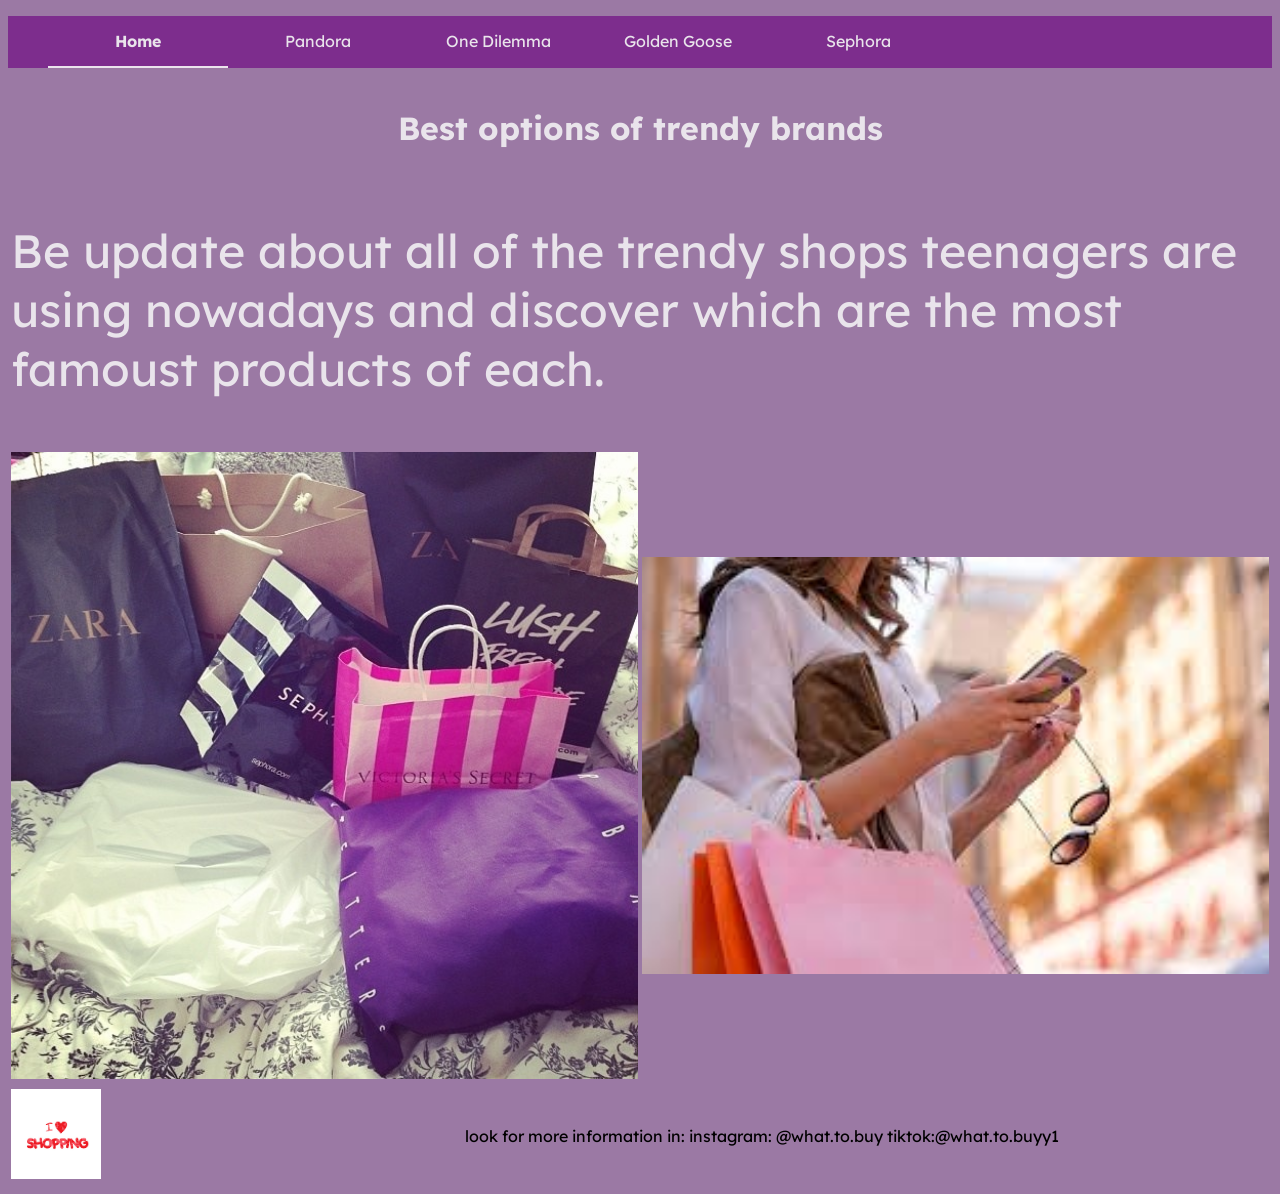
<file: index.html>
<!DOCTYPE html>
<html>
<head>
	<meta charset="utf-8">
	<meta name="viewport" content="width=device-width, initial-scale=1">
	<link rel="preconnect" href="https://fonts.googleapis.com">
<link rel="preconnect" href="https://fonts.gstatic.com" crossorigin>
<link href="https://fonts.googleapis.com/css2?family=Lexend:wght@100..900&display=swap" rel="stylesheet">
	<title>best options of trendy brands</title>
	<link rel="stylesheet" type="text/css" href="styles2.css">
</head>
<body>
	<ul>
		<li>
			<a class="active" href="finalproyect1.html">
			Home
			</a>
		</li>
		<li>
			<a href="finalproyect2.html">
			Pandora
			</a>
		</li>
		<li>
			<a href="finalproyect3.html">
			One Dilemma
			</a>
		</li>
		<li>
			<a href="finalproyect4.html">
			Golden Goose
			</a>
		</li>
		<li>
			<a href="finalproyect5.html">
			Sephora
			</a>
		</li>
	</ul>
	<table  width="100%" >
		<tr>
			<td align="center" colspan="2">
				<h1>Best options of trendy brands</h1>
			</td>
		</tr>
		<tr>
			<td colspan="2">
				<p>Be update about all of the trendy shops teenagers are using nowadays and discover which are the most famoust products of each.</p>
			</td>
			<tr>
				<td colspan="2">
					
				</td>
			</tr>
			<tr>
				<td width="50%">
					<img src="imagencanva 1.jpg" width="100%">
				</td>
				<td>
					<img src="canva 9.jpg" width="100%" >
				</td>
			</tr>
		</tr>
	</table>
	<footer>
		<table>
			<tr>
				<td>
					<img src="footer.jpg" width="20%">
				</td>
				<td>
					look for more information in:
					instagram: @what.to.buy
					tiktok:@what.to.buyy1
				</td>
			</tr>
		</table>
	</footer>
</body>
</html>
</file>
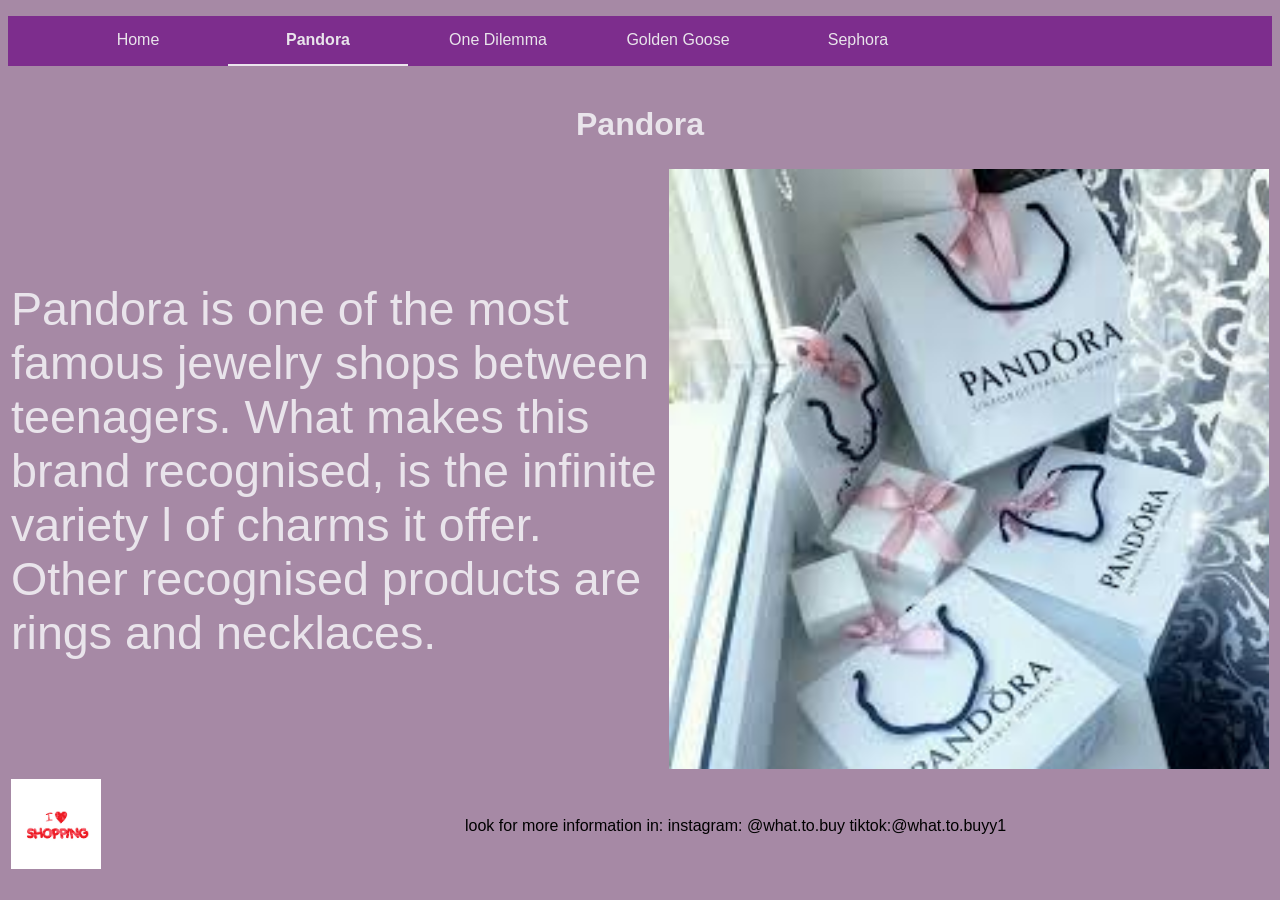
<file: finalproyect2.html>
<!DOCTYPE html>
<html>
<head>
	<meta charset="utf-8">
	<meta name="viewport" content="width=device-width, initial-scale=1">
	<title>Pandora</title>
	<link rel="stylesheet" type="text/css" href="styles2.css">
</head>
<body style="background-color: #a689a5;">
	<ul>
		<li>
			<a href="finalproyect1.html">
			Home
			</a>
		</li>
		<li>
			<a href="finalproyect2.html" class="pandoraActive">
			Pandora
			</a>
		</li>
		<li>
			<a href="finalproyect3.html">
			One Dilemma
			</a>
		</li>
		<li>
			<a href="finalproyect4.html">
			Golden Goose
			</a>
		</li>
		<li>
			<a href="finalproyect5.html">
			Sephora
			</a>
		</li>
	</ul>
	<table  width="100%" align="center">
		<tr>
			<td align="center" colspan="2">
				<h1>Pandora</h1>
			</td>
		</tr>
		<tr>
			<td>
				<p> Pandora is one of the most famous jewelry shops between teenagers. What makes this brand recognised, is the infinite variety l of charms it offer. Other recognised products are rings and necklaces.</p>
				
			</td>
			<td>
				<img src="canva 4.jpg" width="600">
			</td>
		</tr>
	</table>
	<footer>
		<table>
			<tr>
				<td>
					<img src="footer.jpg" width="20%">
				</td>
				<td>
					look for more information in:
					instagram: @what.to.buy
					tiktok:@what.to.buyy1
				</td>
			</tr>
		</table>
	</footer>
</body>
</html>
</file>
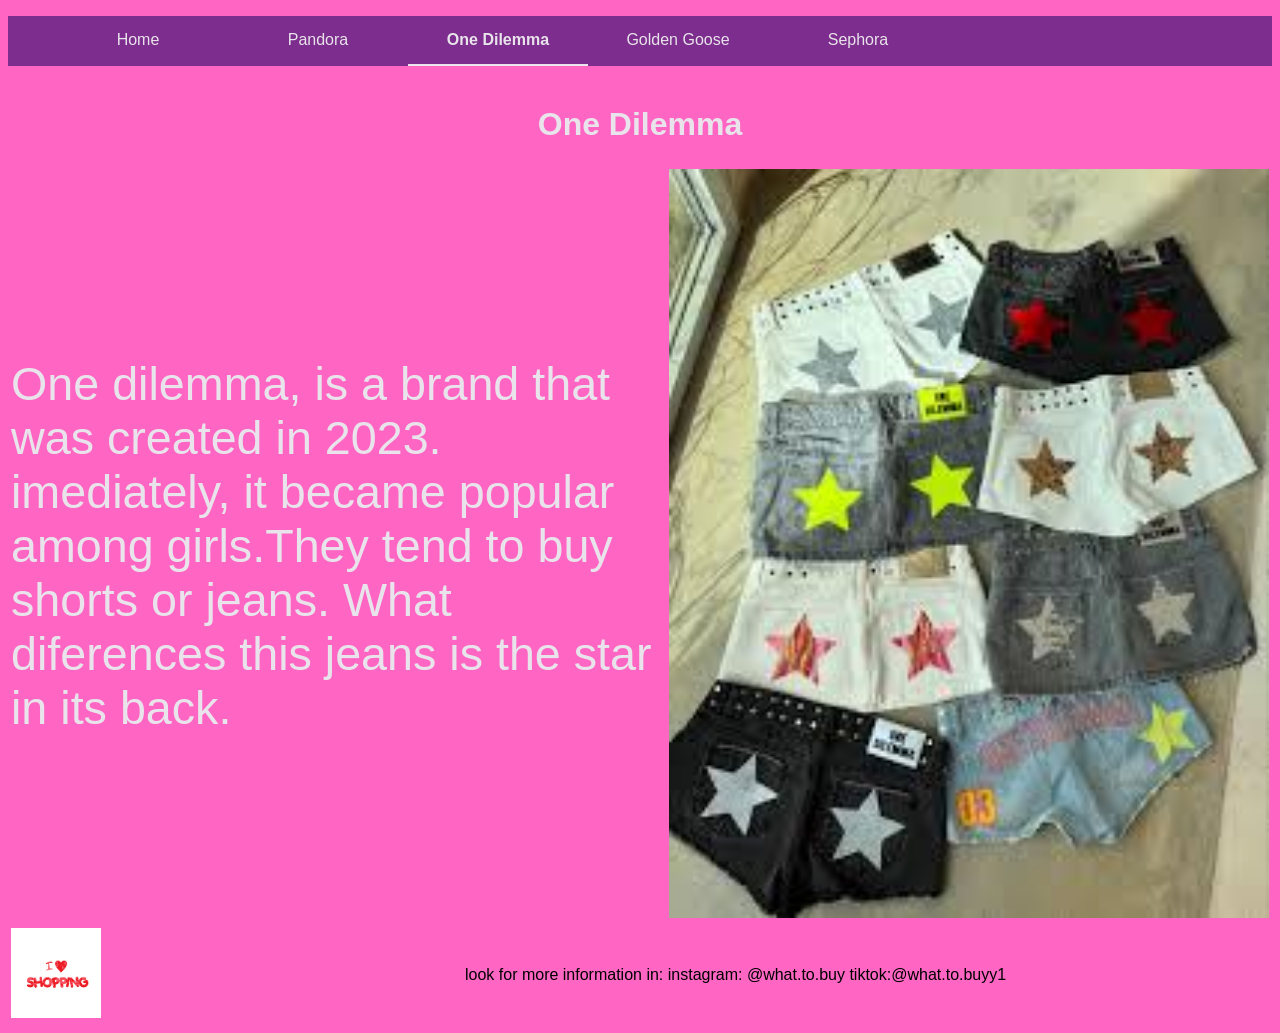
<file: finalproyect3.html>
<!DOCTYPE html>
<html>
<head>
	<meta charset="utf-8">
	<meta name="viewport" content="width=device-width, initial-scale=1">
	<title>One dilemma</title>
	<link rel="stylesheet" type="text/css" href="styles2.css">
</head>
<body style="background-color: #ff66c4;">
	<ul>
		<li>
			<a href="finalproyect1.html">
			Home
			</a>
		</li>
		<li>
			<a href="finalproyect2.html">
			Pandora
			</a>
		</li>
		<li>
			<a href="finalproyect3.html" class="oneDilemmaActive">
			One Dilemma
			</a>
		</li>
		<li>
			<a href="finalproyect4.html">
			Golden Goose
			</a>
		</li>
		<li>
			<a href="finalproyect5.html">
			Sephora
			</a>
		</li>
	</ul>
	<table width="100%" align="center">
		<tr>
			<td align="center" colspan="2">
				<h1>One Dilemma</h1>
			</td>
		</tr>
		<tr>
			<td>
				<p> One dilemma, is a brand that was created in 2023. imediately, it became popular among girls.They tend to buy shorts or jeans. What diferences this jeans is the star in its back.</p>
				
			</td>
			<td>
				<img src="canva 5.jpg" width="600">
			</td>
		</tr>
	</table>
	<footer>
		<table>
			<tr>
				<td>
					<img src="footer.jpg" width="20%">
				</td>
				<td>
					look for more information in:
					instagram: @what.to.buy
					tiktok:@what.to.buyy1
				</td>
			</tr>
		</table>
	</footer>
</body>
</html>
</file>
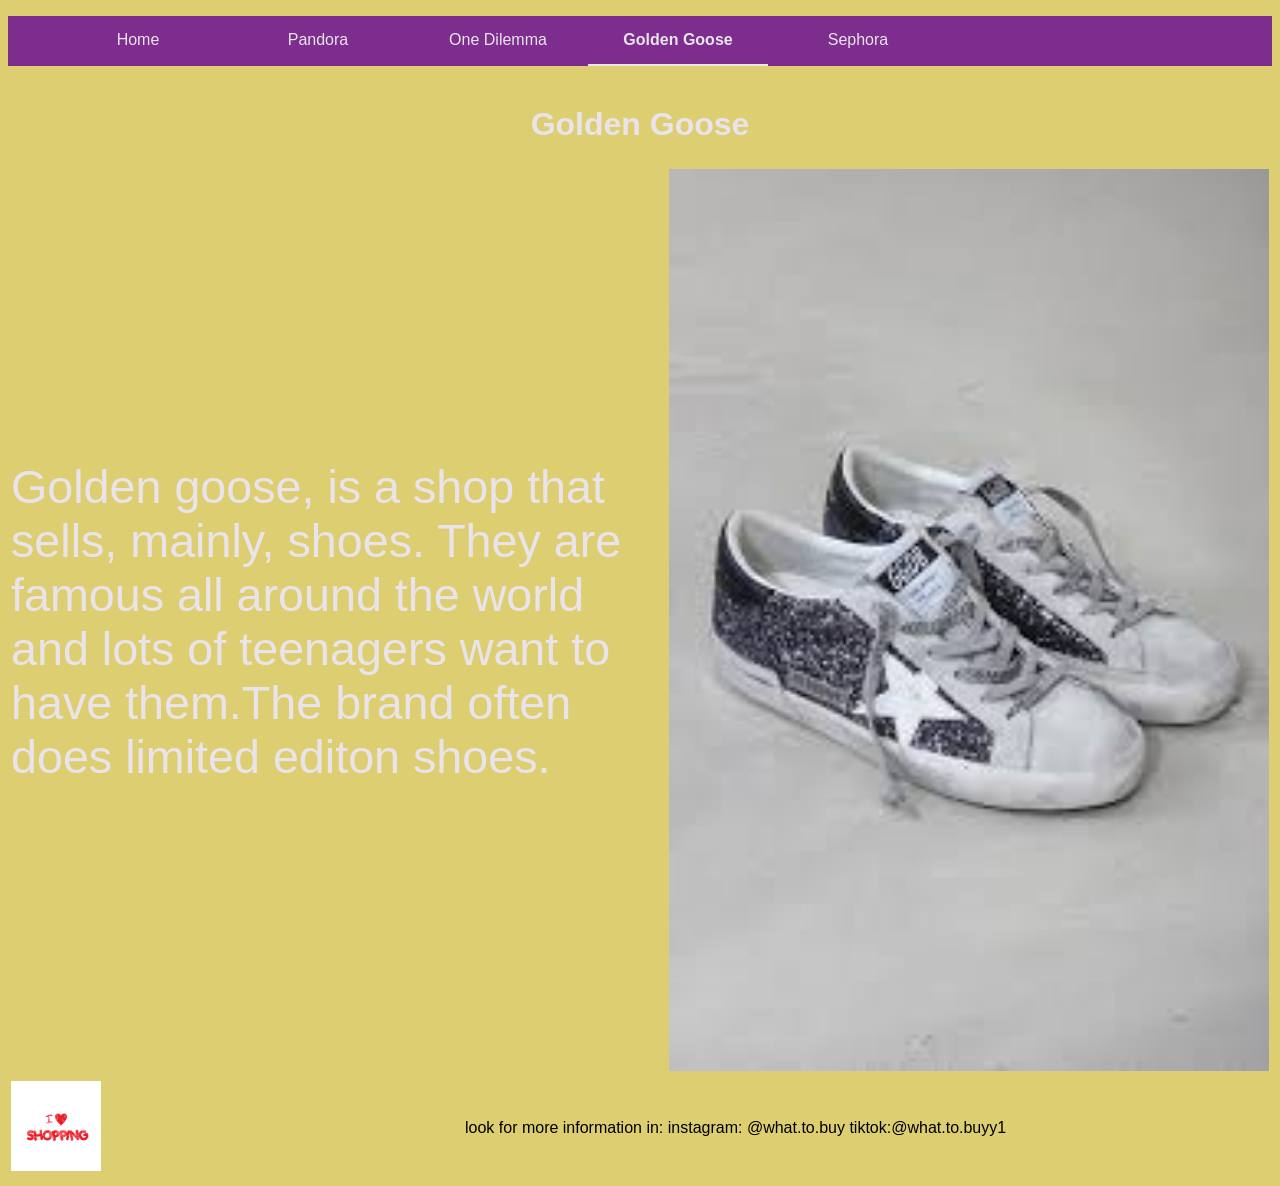
<file: finalproyect4.html>
<!DOCTYPE html>
<html>
<head>
	<meta charset="utf-8">
	<meta name="viewport" content="width=device-width, initial-scale=1">
	<title>Golden Goose</title>
	<link rel="stylesheet" type="text/css" href="styles2.css">
</head>
<body style="background-color: #ddcf71;">
	<ul>
		<li>
			<a href="finalproyect1.html">
			Home
			</a>
		</li>
		<li>
			<a href="finalproyect2.html">
			Pandora
			</a>
		</li>
		<li>
			<a href="finalproyect3.html">
			One Dilemma
			</a>
		</li>
		<li>
			<a href="finalproyect4.html" class="GoldenGooseActive">
			Golden Goose
			</a>
		</li>
		<li>
			<a href="finalproyect5.html">
			Sephora
			</a>
		</li>
	</ul>
		<table width="100%" align="center">
		<tr>
			<td align="center" colspan="2">
				<h1>Golden Goose</h1>
			</td>
		</tr>
		<tr>
			<td>
				<p> Golden goose, is a shop that sells, mainly, shoes. They are famous all around the world and lots of teenagers want to have them.The brand often does limited editon shoes.</p>
				
			</td>
			<td>
				<img src="canva 6.jpg" width="600">
			</td>
		</tr>
	</table>
	<footer>
		<table>
			<tr>
				<td>
					<img src="footer.jpg" width="20%">
				</td>
				<td>
					look for more information in:
					instagram: @what.to.buy
					tiktok:@what.to.buyy1
				</td>
			</tr>
		</table>
	</footer>

</body>
</html>
</file>
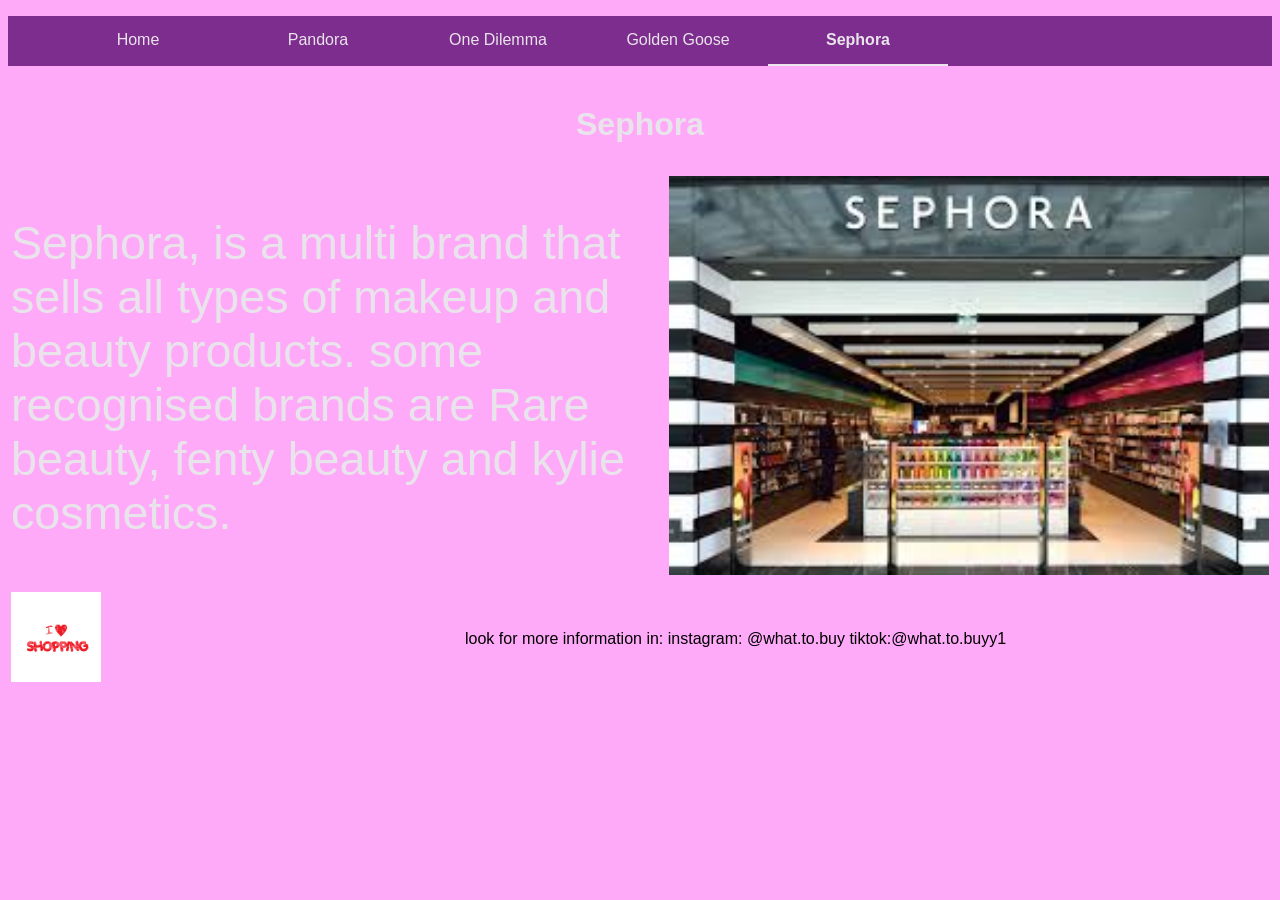
<file: finalproyect5.html>
<!DOCTYPE html>
<html>
<head>
	<meta charset="utf-8">
	<meta name="viewport" content="width=device-width, initial-scale=1">
	<title>Sephora</title>
	<link rel="stylesheet" type="text/css" href="styles2.css">
</head>
<body style="background-color: #ffa9f9;">
	<ul>
		<li>
			<a href="finalproyect1.html">
			Home
			</a>
		</li>
		<li>
			<a href="finalproyect2.html">
			Pandora
			</a>
		</li>
		<li>
			<a href="finalproyect3.html">
			One Dilemma
			</a>
		</li>
		<li>
			<a href="finalproyect4.html">
			Golden Goose
			</a>
		</li>
		<li>
			<a href="finalproyect5.html" class="SephoraActive">
			Sephora
			</a>
		</li>
	</ul>
	<table width="100%" align="center">
		<tr>
			<td align="center" colspan="2">
				<h1>Sephora</h1>
			</td>
		</tr>
		<tr>
			<td>
				<p> Sephora, is a multi brand that sells all types of makeup and beauty products. some recognised brands are Rare beauty, fenty beauty and kylie cosmetics.</p>
				
			</td>
			<td>
				<img src="canva 7.jpg" width="600">
			</td>
		</tr>
	</table>
	<footer>
		<table>
			<tr>
				<td>
					<img src="footer.jpg" width="20%">
				</td>
				<td>
					look for more information in:
					instagram: @what.to.buy
					tiktok:@what.to.buyy1
				</td>
			</tr>
		</table>
	</footer>

</body>
</html>
</file>
<file: styles2.css>
h1{
	color: #ebe1ed;
}
body{
	background-color: #9b79a4;
	font-family: "Lexend", sans-serif;
  font-optical-sizing: auto;
  font-weight: <weight>;
  font-style: normal;
}
ul{
	list-style-type: none;
	background-color: #7d2d8d;
	overflow: hidden;
}
ul li{
	float: left;
	text-align: center;
}
p{
	color: #e9e4eb;
}
h1{
	color: #e9e4eb;
}
ul li a{
	text-decoration: none;
	display: block;
	width: 150px;
	padding: 15px 15px;
	color:#e9e4eb ;
}
ul li a:hover{
	background-color:#867686 ;
	color:#8b5689 ;
}
.active{
	font-weight: bold;
	border-bottom: solid 2px #ebe5ed;
}
.pandoraActive{
	font-weight: bold;
	border-bottom: solid 2px #ebe5ed;
}
p{
	font-size: 35pt;
}
.GoldenGooseActive{
	font-weight: bold;
	border-bottom: solid 2px #ebe5ed;
}
.oneDilemmaActive{
	font-weight: bold;
	border-bottom: solid 2px #ebe5ed;
}
.SephoraActive{
	font-weight: bold;
	border-bottom: solid 2px #ebe5ed;
}
</file>
